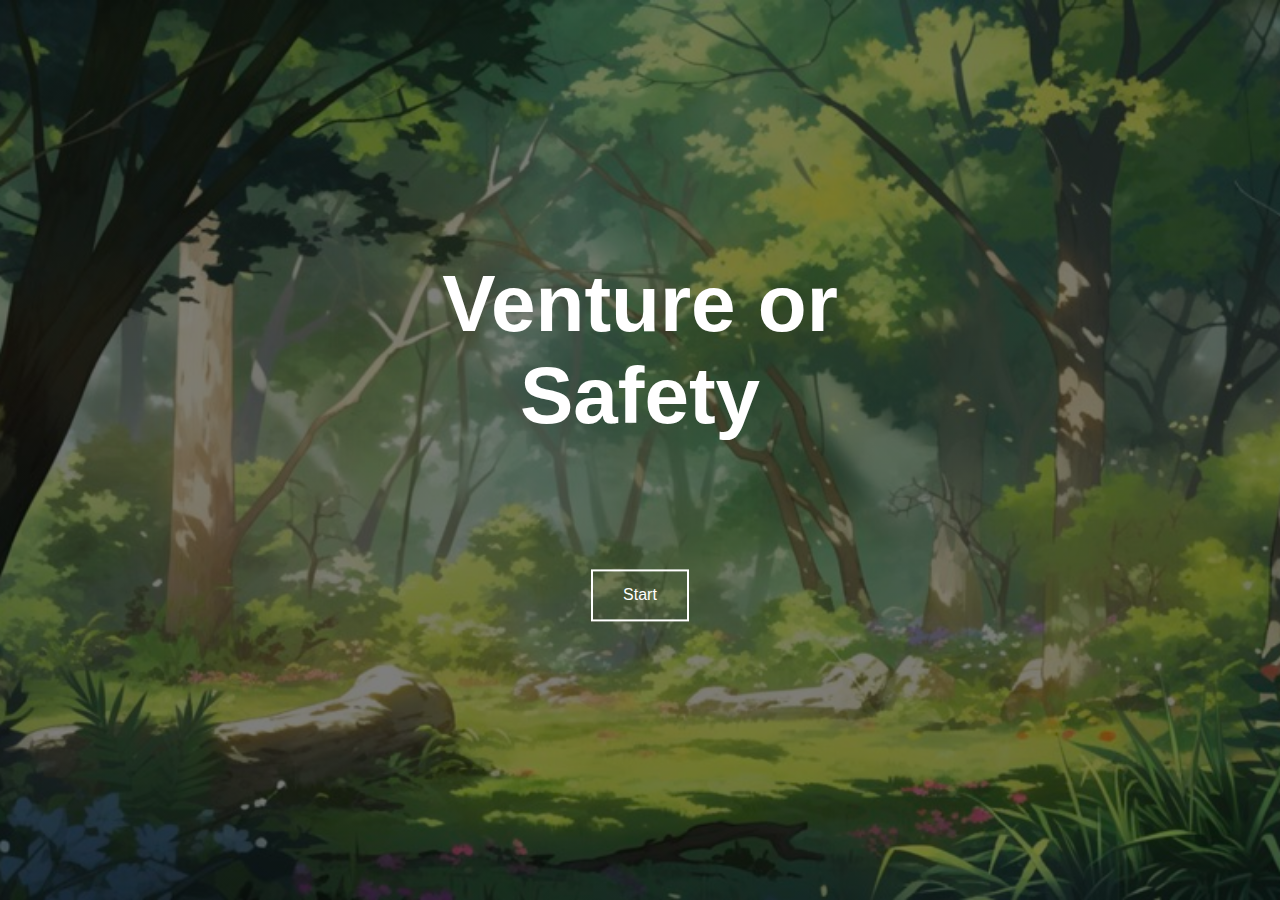
<file: index.html>
<!DOCTYPE html>
<html lang="en">
<head>
<title>Pitt Fuego</title>
<meta charset="UTF-8">
<meta name="viewport" content="width=device-width, initial-scale=1">
<link rel="stylesheet" type="text/css" href="style.css">
</head>


<body>
<div class="hero-image">
    <div class="hero-image">
        <div class="hero-text">
            <h1>Venture or Safety</h1>
            <div class="buttonbox">
                <a href="index copy.html" class="button" aria-label="">Start</a>
            </div>
        </div>
      </div>
</file>
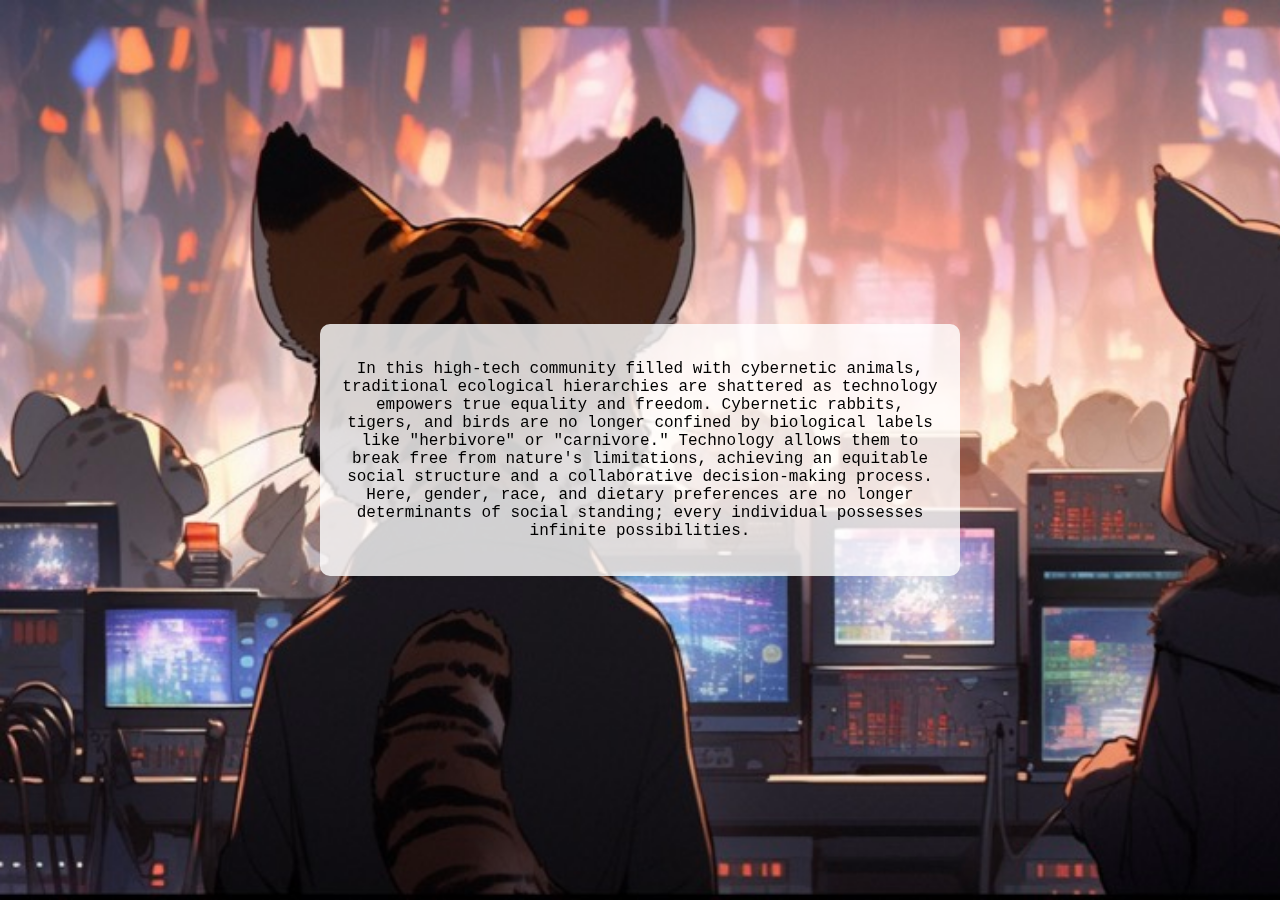
<file: cyborg_community.html>
<!DOCTYPE html>
<html lang="en">
<head>
    <meta charset="UTF-8">
    <title>Cyborg Community</title>
    <style>
        body {
            background-image: url('cyborg_community.jpg');
            background-size: cover;
            background-attachment: fixed;
            margin: 0;
            padding: 0;
            font-family: "Courier New", monospace;
        }
        .center-content {
            position: fixed;
            top: 50%;
            left: 50%;
            transform: translate(-50%, -50%);
            text-align: center;
            background-color: rgba(255, 255, 255, 0.8);
            padding: 20px;
            border-radius: 10px;
        }
        .hidden-content {
            display: none;
            position: fixed;
            top: 50%;
            left: 50%;
            transform: translate(-50%, -50%);
            background-color: black;
            color: white;
            padding: 20px;
            border-radius: 10px;
            animation: flowing 5s infinite alternate;
        }
        @keyframes flowing {
            from {
                opacity: 0.5;
            }
            to {
                opacity: 1;
            }
        }
    </style>
</head>
<body>
    <div class="center-content" onclick="hideContent()">
        <p>In this high-tech community filled with cybernetic animals, traditional ecological hierarchies are shattered as technology empowers true equality and freedom. Cybernetic rabbits, tigers, and birds are no longer confined by biological labels like "herbivore" or "carnivore." Technology allows them to break free from nature's limitations, achieving an equitable social structure and a collaborative decision-making process. Here, gender, race, and dietary preferences are no longer determinants of social standing; every individual possesses infinite possibilities.</p>
    </div>
    <div class="hidden-content">
        <p>Are you willing to challenge preset labels and expectations to explore a more complex but also richer self?</p>
    </div>
    <script>
        function hideContent() {
            document.querySelector('.center-content').style.display = 'none';
            document.querySelector('.hidden-content').style.display = 'block';
            document.body.style.backgroundColor = 'black';
            document.body.style.backgroundImage = 'none';
        }
    </script>
</body>
</html>
</file>
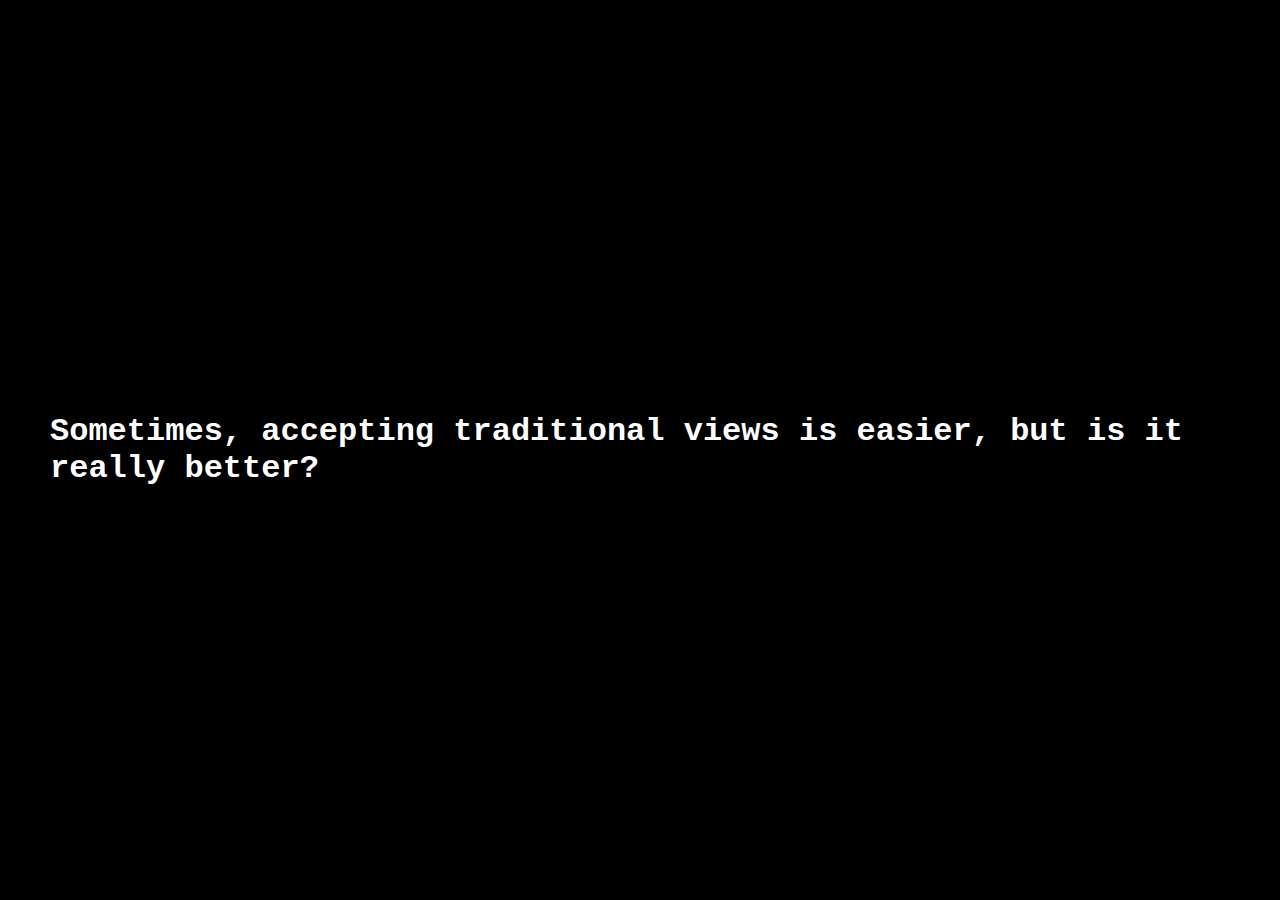
<file: forest_tv_end1.html>
<!DOCTYPE html>
<html lang="en">
<head>
    <meta charset="UTF-8">
    <title>Forest End</title>
    <style>
        body {
            margin: 0;
            padding: 0;
            background-color: black;
            color: white;
            font-family: "Courier New", monospace;
            display: flex;
            justify-content: center;
            align-items: center;
            height: 100vh;
            animation: flowing 5s infinite alternate;
        }
        h1 {
            padding: 50px;  
        }

        @keyframes flowing {
            from {
                opacity: 0.5;
            }
            to {
                opacity: 1;
            }
        }
    </style>
</head>
<body>
    <h1>Sometimes, accepting traditional views is easier, but is it really better?</h1>
</body>
</html>
</file>
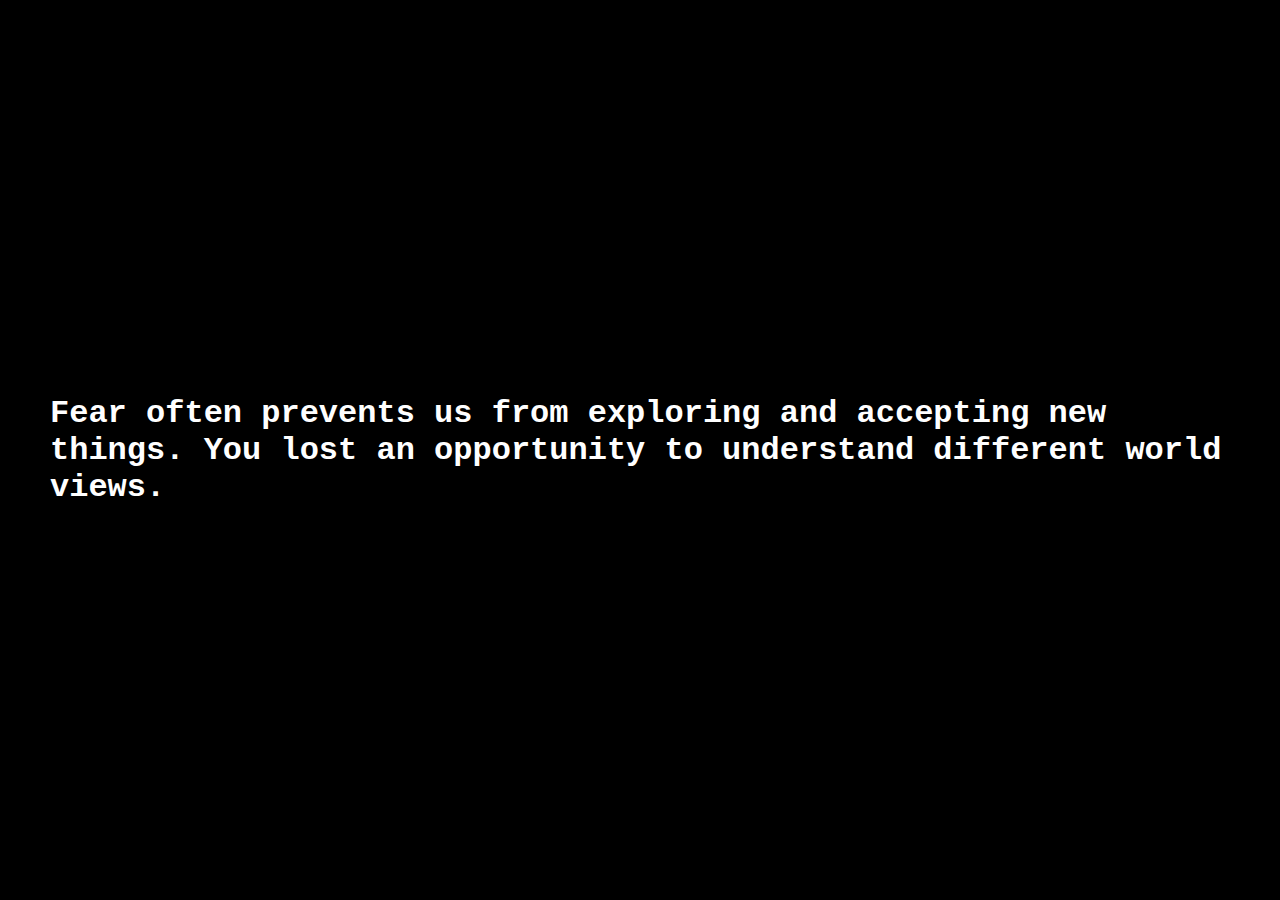
<file: forest_tv_end2.html>
<!DOCTYPE html>
<html lang="en">
<head>
    <meta charset="UTF-8">
    <title>Forest End</title>
    <style>
        body {
            margin: 0;
            padding: 0;
            background-color: black;
            color: white;
            font-family: "Courier New", monospace;
            display: flex;
            justify-content: center;
            align-items: center;
            height: 100vh;
            animation: flowing 5s infinite alternate;
        }
        h1 {
            padding: 50px;  
        }

        @keyframes flowing {
            from {
                opacity: 0.5;
            }
            to {
                opacity: 1;
            }
        }
    </style>
</head>
<body>
    <h1>Fear often prevents us from exploring and accepting new things. You lost an opportunity to understand different world views.</h1>
</body>
</html>
</file>
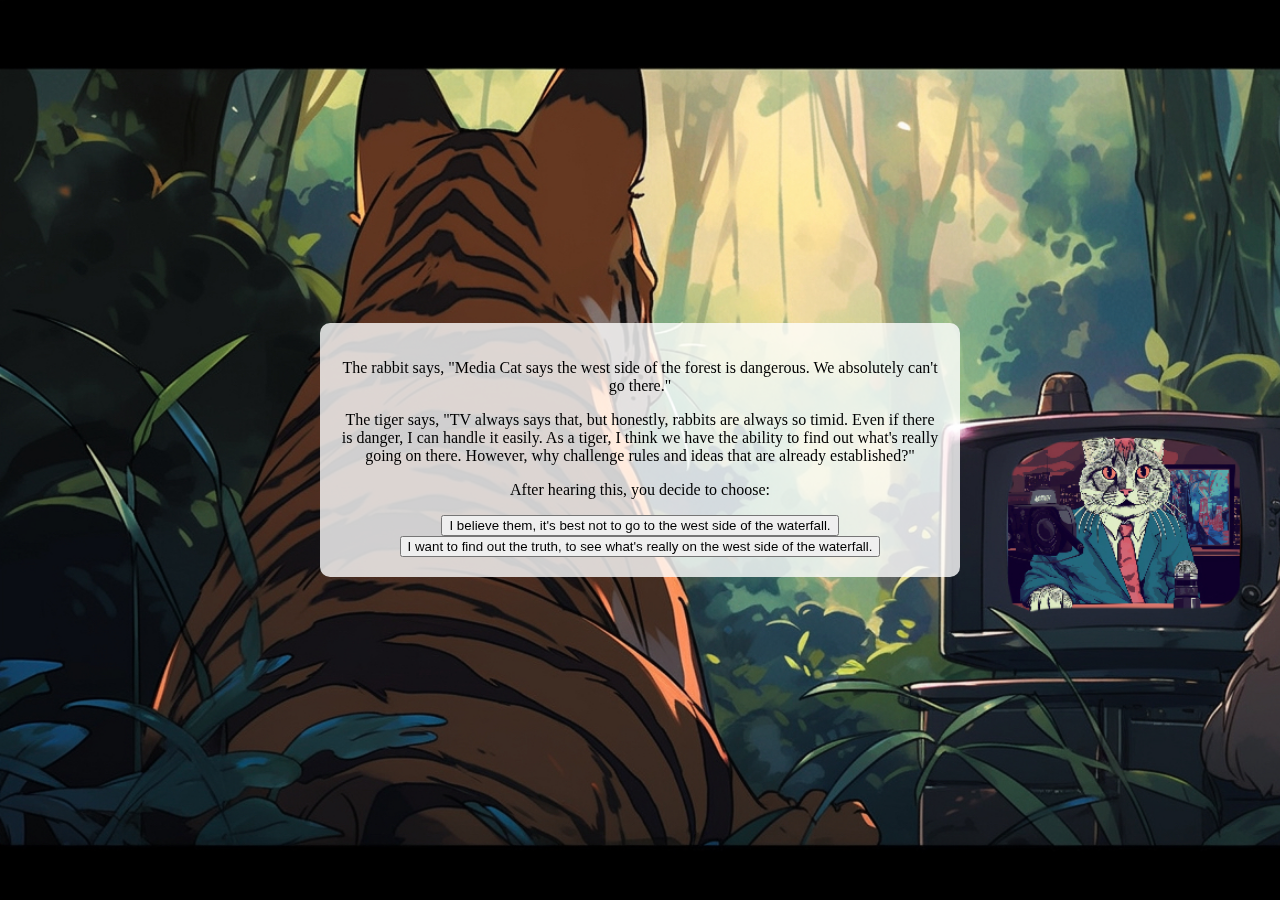
<file: index copy.html>
<!DOCTYPE html>
<html lang="en">
<head>
    <meta charset="UTF-8">
    <title>Forest Dialogue</title>
    <style>
        body {
            background-image: url('tv.jpg');
            background-size: cover;
            background-attachment: fixed;
        }
        .center-content {
            position: fixed;
            top: 50%;
            left: 50%;
            transform: translate(-50%, -50%);
            text-align: center;
            background-color: rgba(255, 255, 255, 0.8);
            padding: 20px;
            border-radius: 10px;
        }
    </style>
</head>
<body>
    <div class="center-content">
        <p>The rabbit says, "Media Cat says the west side of the forest is dangerous. We absolutely can't go there."</p>
        <p>The tiger says, "TV always says that, but honestly, rabbits are always so timid. Even if there is danger, I can handle it easily. As a tiger, I think we have the ability to find out what's really going on there. However, why challenge rules and ideas that are already established?"</p>
        <p>After hearing this, you decide to choose:        </p>
        <a href="forest_tv_end1.html"><button>I believe them, it's best not to go to the west side of the waterfall.</button></a>
        <a href="waterfall_1.html"><button> I want to find out the truth, to see what's really on the west side of the waterfall.</button></a>
    </div>
</body>
</html>
</file>
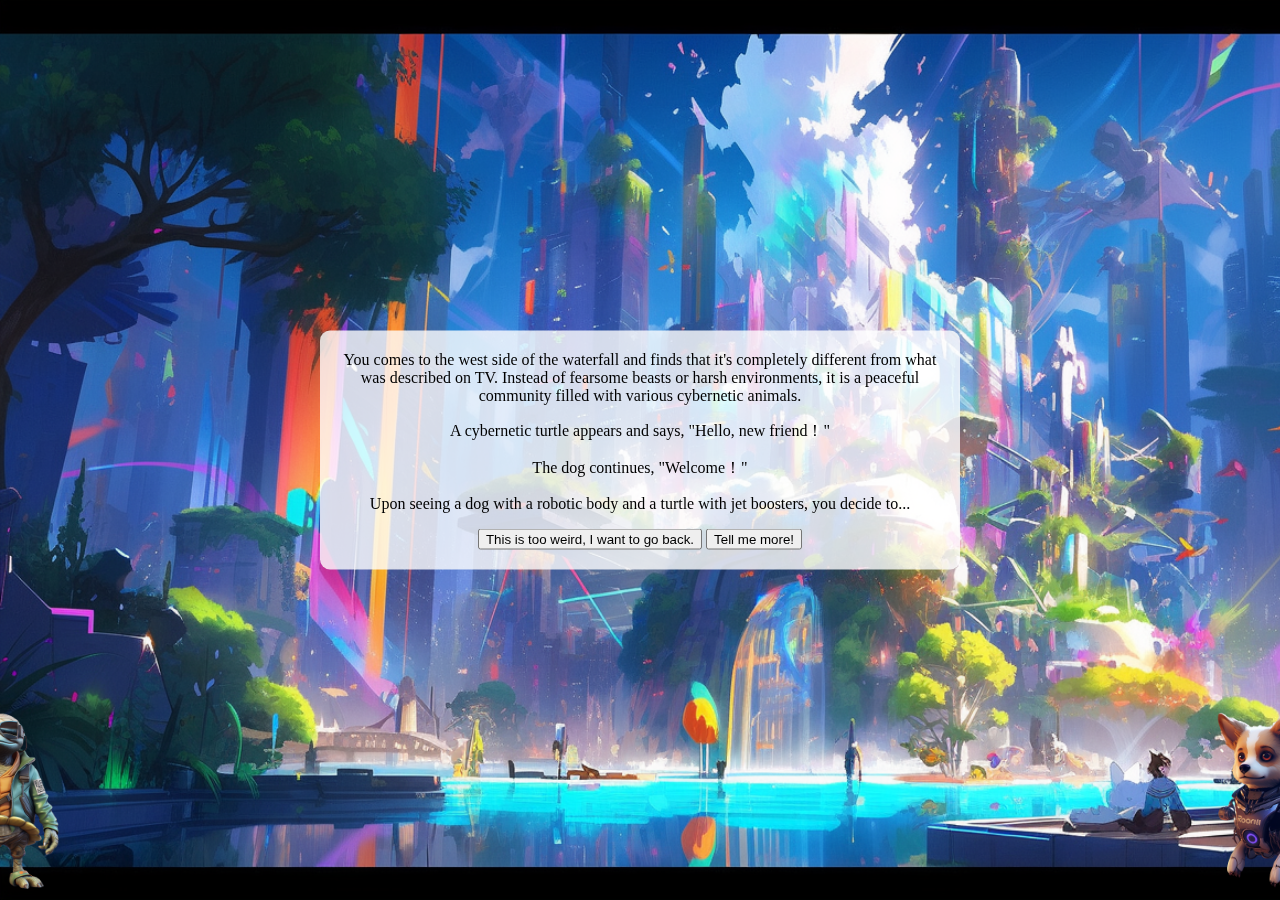
<file: waterfall_1.html>
<!DOCTYPE html>
<html lang="en">
<head>
    <meta charset="UTF-8">
    <title>Waterfall Adventure</title>
    <style>
        body {
            background-image: url('waterfall.jpg');
            background-size: cover;
            background-attachment: fixed;
        }
        .center-content {
            position: fixed;
            top: 50%;
            left: 50%;
            transform: translate(-50%, -50%);
            text-align: center;
            background-color: rgba(255, 255, 255, 0.8);
            padding: 20px;
            border-radius: 10px;
        }
        img {
            position: fixed;
            bottom: 0;
        }
        img#leftturtle {
            left: -100px;
            animation: slideInLeft 3s forwards 0s;
            width: 200px;
            height: 200px;
        }
        img#rightdog {
            right: -100px;
            animation: slideInRight 3s forwards 2s;
            width: 200px;
            height: 200px;
        }
        @keyframes slideInLeft {
            to { left: 0; }
        }
        @keyframes slideInRight {
            to { right: 0; }
        }
    </style>
</head>
<body>
    <img src="Turtle.jpg" id="leftturtle">
    <img src="dog.jpg" id="rightdog">
    <div class="center-content">
        <!-- Background information -->
       
        You comes to the west side of the waterfall and finds that it's completely different from what was described on TV. Instead of fearsome beasts or harsh environments, it is a peaceful community filled with various cybernetic animals.
        </p>
       
        A cybernetic turtle appears and says, "Hello, new friend！"
        </p>
       
        The dog continues, "Welcome！"
        </p>
        <!-- Choices -->
        <p>Upon seeing a dog with a robotic body and a turtle with jet boosters, you decide to...</p>
        <a href="forest_tv_end2.html"><button>This is too weird, I want to go back.</button></a>
        <a href="cyborg_community.html"><button>Tell me more!</button></a>
    </div>
</body>
</html>
</file>
<file: style.css>
body, html {
  height: 100%;
  margin: 0;
  font-family: Arial, Helvetica, sans-serif;
}

.hero-image {
    /* - HERO -
    This code controls your "hero image." You will need to change hero.jpg to match your asset */
    background-image: linear-gradient(rgba(0, 0, 0, 0.5), rgba(0, 0, 0, 0.5)), url("hero.jpg");
    height: 100%;
    background-attachment: fixed;
    background-position: center;
    background-repeat: no-repeat;
    background-size: cover;
    position: relative;
}

/* Places text in the middle of the image */
.hero-text {
    text-align: center;
    position: absolute;
    top: 50%;
    left: 50%;
    transform: translate(-50%, -50%);
    color: white;
    font-size: 250%;
}

.hero-text h2 {
    /* This section adds the text stylings for your hero block */
    display: block;
    font-size: 0.67em;
    margin-block-start: 2.33em;
    margin-block-end: 2.33em;
    margin-inline-start: 0px;
    margin-inline-end: 0px;
    font-weight: bold;
  }

.textblock {
    padding-top: 100px;
    padding-bottom: 100px;
    padding-left: 100px;
    padding-right: 100px;
  }


.blockquote {
    background-color: #;
    border-top: 3px solid #000;
    border-bottom: 3px solid #000;
    padding-left: 20px;
    padding-right: 20px;
    margin: 10%;
}

/* Change your button colors and other attributes here. */
.buttonbox {
    display: flex;
    justify-content: center;
    align-items: center;
    height: 200px;
    border: 0px solid #;
}

.button {
  background-color: transparent; /* 透明背景 */
  border: 2px solid white; /* 白色边框 */
  color: white; /* 文字颜色 */
  padding: 15px 30px; /* 内部填充，让按钮变大 */
  text-align: center; /* 文本居中 */
  text-decoration: none; /* 去掉下划线 */
  display: inline-block; /* 设置为行内块 */
  font-size: 16px; /* 字体大小 */
  margin: 4px 2px; /* 外部边距 */
  cursor: pointer; /* 鼠标指针 */
  transition: background-color 0.3s ease; /* 过渡效果 */
}

.button:hover {
  background-color: white; /* 鼠标悬停时的背景颜色 */
  color: black; /* 鼠标悬停时的文字颜色 */
}


/* Change unordered list from disc (default) to circle, square, or none. */
.ul {
    list-style-type: disc;
    font-size: 20pt;
    padding: 20px;
}

/* Change orderd list from upper-roman to lower-alpha. */
.ol {
    list-style-type: upper-roman;
    font-size: 20pt;
    padding: 20px;
}

/* Learn other list conventions: https://www.w3schools.com/cssref/pr_list-style-type.asp */

.video {
    text-align: center;
}

.video-container {
  	position:relative;
  	padding-bottom:56.25%;
  	padding-top:30px;
  	height:0;
  	overflow:hidden;
    text-align: center;
  }

.video-container iframe, .video-container object, .video-container embed {
  	position:absolute;
  	top:0;
  	left:0;
  	width:100%;
  	height:100%;
  }


/* Preset Image Controls

This section of CSS helps organize images to position and center the image to scale nicely on all screens */

.center-img {
  display: block;
  margin-left: auto;
  margin-right: auto;
}

.imgageblock {
      display: block;
      margin-left: auto;
      margin-right: auto;
      padding-top: 100px;
      padding-bottom: 100px;
  }


/*  - PARALLAX -
This code controls that cool parallax image and scrolling effect. Change the image "fuego.jpg" below to match your asset.*/


.parallax {
    background-image: url("parallax.jpg");

    /* Set a specific height */
    height: 500px;

    /* control the parallax scrolling effect */
    background-attachment: fixed;
    background-position: center;
    background-repeat: no-repeat;
    background-size: cover;
    padding-top: 100px;
    padding-bottom: 100px;

}


/* This code stops the parallax image and scrolling effect for small screens--at the moment, iPhones just don't it.*/
@media screen and (max-width: 768px) {
	.parallax {
		background-attachment: inherit;
    height: 100px;
	}
}


/* -Preset Photo Grid -

The following CSS is responsible for your photo grid .row, .column, .column img and @ media all work together to create your responsive image displays. Change the images on index.html.*/

.photogrid {
   text-align: center;
   padding-top: 100px;
   padding-bottom: 100px;
}

.row {
    display: flex;
    flex-wrap: wrap;
    padding: 0 4px;
    justify-content: center;
}

/* Create 3 equal columns that sit next to each other */
.column {
    flex: 25%;
    max-width: 25%;
    padding: 0 4px;
}

.column img {
    margin-top: 8px;
    vertical-align: middle;
    width: 100%;
}


/* Responsive layout - makes grid a one column-layout instead of two or three columns */
@media screen and (max-width: 800px) {
    .column {
        flex: 75%;
        max-width: 75%;
    }
}
/* - Preset Text Block Controls-
this CSS element centers text elements*/


/* This CSS section controls the paragraph, video blocks*/
@media screen and (min-width: 800px) {
    .textblock, .video {
        margin: auto;
        width: 50%;
        padding: 100px;
        font-size: 125%;
    }
}

@media screen and (max-width: 800px) {
    .textblock, .video {
        margin: auto;
        padding-left: 20px;
        padding-right: 20px;
        padding-top: 100px;
        padding-bottom: : 1000px;
    }
}


#logo {
    padding-top: 100px;
    padding-bottom: 100px;
    padding-left: 20px;
    padding-right: 20px;
    font-size: 12pt;
    text-align: center;
  }

#footer {
        text-align: center;
    }

.forest-background {
    background-image: url('tv.jpg');
    height: 100vh;
    width: 100%;
    background-size: cover;
    position: relative;
}

.hidden {
    display: none;
}

#animal-dialog {
    position: absolute;
    bottom: 20px;
    left: 20px;
    background-color: white;
    padding: 20px;
    border-radius: 10px;
}

#option-buttons {
    margin-top: 10px;
}
</file>
